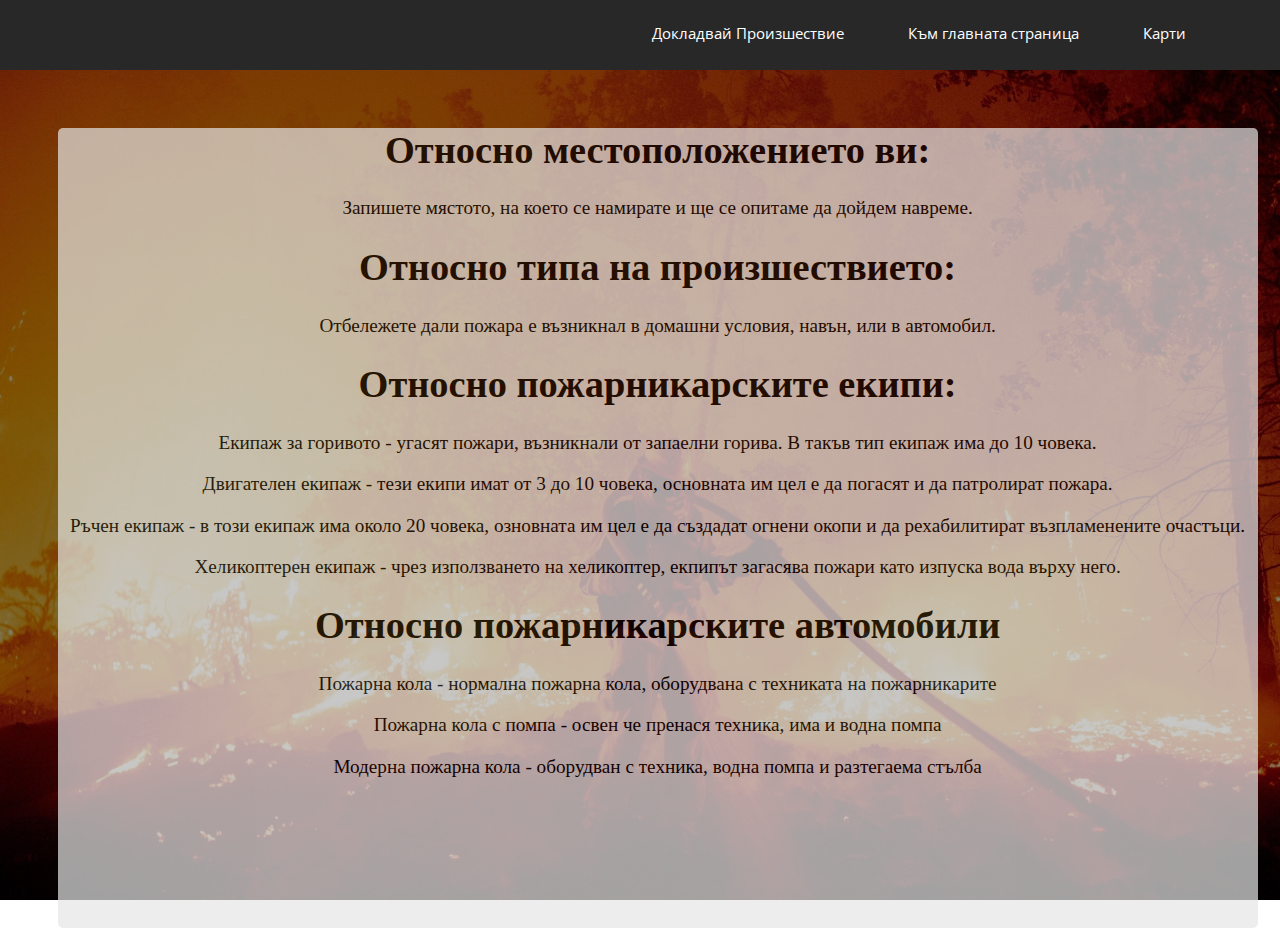
<file: HTML/infoTree.html>
<!DOCTYPE html>
<html lang="en">
<head>
    <meta charset="UTF-8">
    <meta http-equiv="X-UA-Compatible" content="IE=edge">
    <meta name="viewport" content="width=device-width, initial-scale=1.0">
    <meta name="viewport" content="width=device-width, initial-scale=1.0">
    <link rel="preconnect" href="https://fonts.gstatic.com">
    <link href="https://fonts.googleapis.com/css2?family=Alfa+Slab+One&display=swap" rel="stylesheet">
    <link rel="preconnect" href="https://fonts.gstatic.com">
    <link href="https://fonts.googleapis.com/css2?family=Open+Sans:wght@700&display=swap" rel="stylesheet">
    <title>Докладвай Инцидент
    </title>
    <link rel="stylesheet" href="../CSS/infoTree.css">
    <header>
        <nav>
            <ul>
                <li><a href="reportAccident.html">Докладвай Произшествие</a></li>
                <li><a href="index.html">Към главната страница</a></li>
                <li><a href="maps.html">Карти</a></li>
                <li><a href="#"></a></li>
            </ul>
        </nav>
    </header>
    </head>
    <body>
<div class="textbox">
    <h1>Относно местоположението ви:</h1>
    <p>Запишете мястото, на което се намирате и ще се опитаме да дойдем навреме.</p>
    <h1>Относно типа на произшествието:</h1>
    <p>Отбележете дали пожара е възникнал в домашни условия, навън, или в автомобил.</p>
    <h1>Относно пожарникарските екипи:</h1>
    <p>Екипаж за горивото - угасят пожари, възникнали от запаелни горива. В такъв тип екипаж има до 10 човека.</p>
    <p>Двигателен екипаж - тези екипи имат от 3 до 10 човека, основната им цел е да погасят и да патролират пожара.</p>
    <p>Ръчен екипаж - в този екипаж има около 20 човека, озновната им цел е да създадат огнени окопи и да рехабилитират възпламенените очастъци.</p>
    <p>Хеликоптерен екипаж - чрез използването на хеликоптер, екпипът загасява пожари като изпуска вода върху него.</p>
    <h1>Относно пожарникарските автомобили</h1>
    <p>Пожарна кола - нормална пожарна кола, оборудвана с техниката на пожарникарите</p>
    <p>Пожарна кола с помпа - освен че пренася техника, има и водна помпа</p>
    <p>Модерна пожарна кола - оборудван с техника, водна помпа и разтегаема стълба</p>
</div>
    </body>
    </html>
</file>
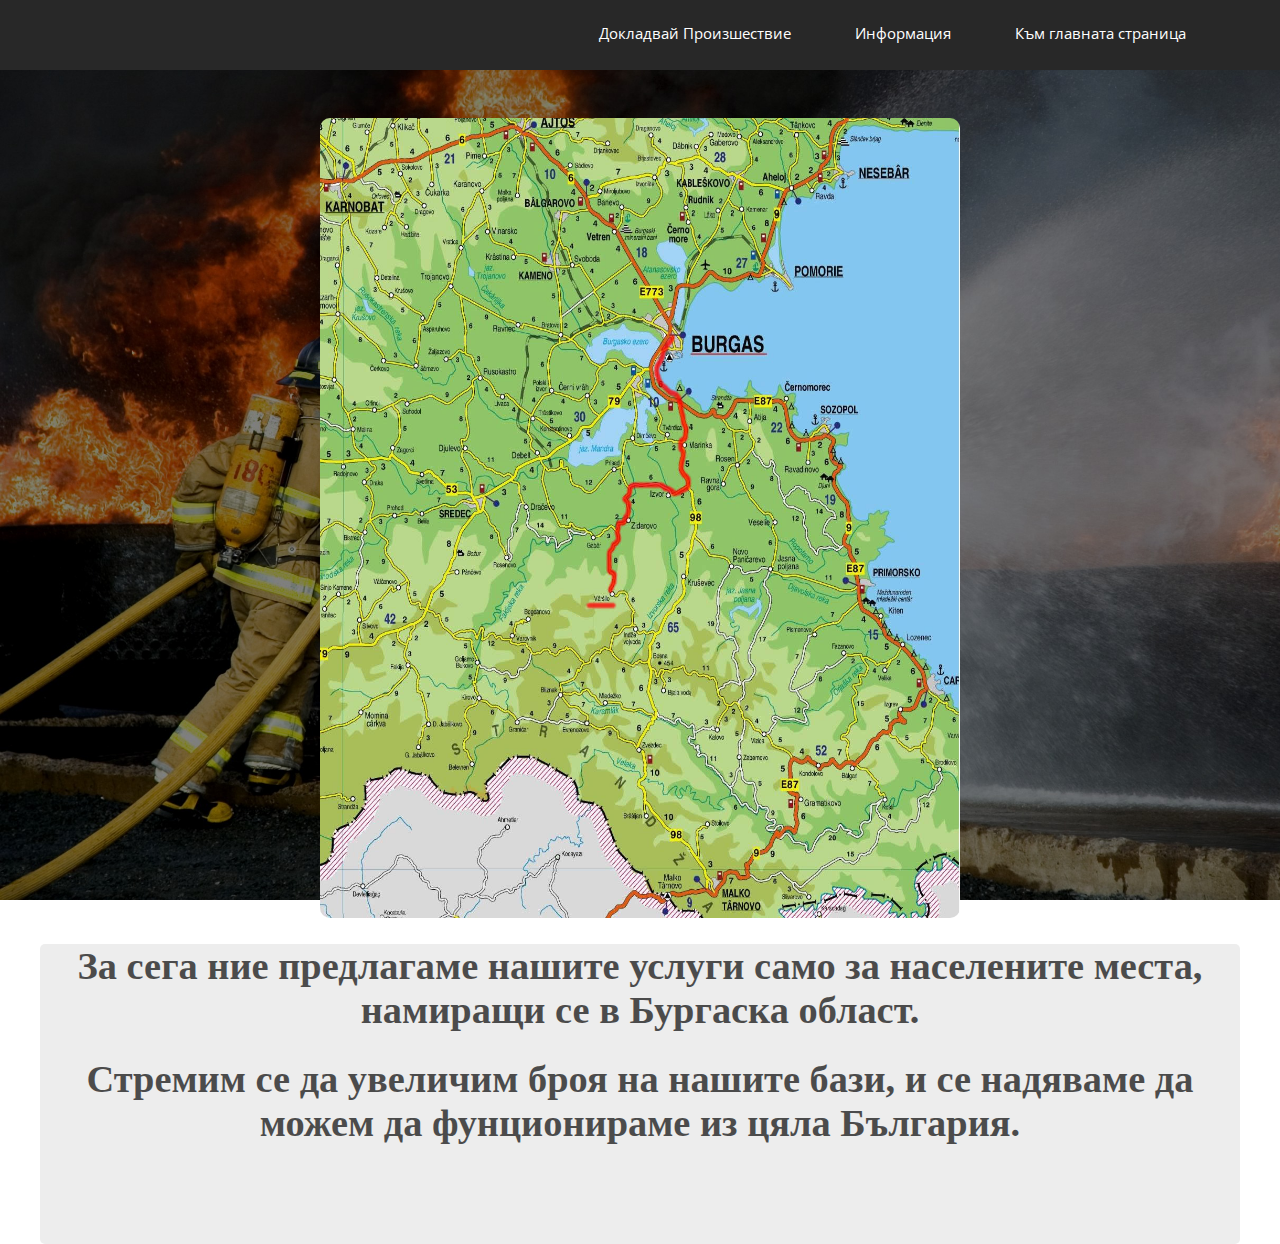
<file: HTML/maps.html>
<!DOCTYPE html>
<html lang="en">
<head>
    <meta charset="UTF-8">
    <meta http-equiv="X-UA-Compatible" content="IE=edge">
    <meta name="viewport" content="width=device-width, initial-scale=1.0">
    <meta name="viewport" content="width=device-width, initial-scale=1.0">
    <link rel="preconnect" href="https://fonts.gstatic.com">
    <link href="https://fonts.googleapis.com/css2?family=Alfa+Slab+One&display=swap" rel="stylesheet">
    <link rel="preconnect" href="https://fonts.gstatic.com">
    <link href="https://fonts.googleapis.com/css2?family=Open+Sans:wght@700&display=swap" rel="stylesheet">
    <title>Докладвай Инцидент
    </title>
    <link rel="stylesheet" href="../CSS/mapsStyle.css">
    <header>
        <nav>
            <ul>
                <li><a href="reportAccident.html">Докладвай Произшествие</a></li>
                <li><a href="infoTree.html">Информация</a></li>
                <li><a href="index.html">Към главната страница</a></li>
                <li><a href="#"></a></li>
            </ul>
        </nav>
    </header>
    </head>
    <body>
        <img src="../Pictures/burgas.jpg" width="100px" height="800px" class="center">
        <div class="textbox">
            <h1>За сега ние предлагаме нашите услуги само за населените места, намиращи се в Бургаска област.</h1>
            <h1>Стремим се да увеличим броя на нашите бази, и се надяваме да можем да фунционираме из цяла България.</h1>
        </div>
    </body>
    </html>
</file>
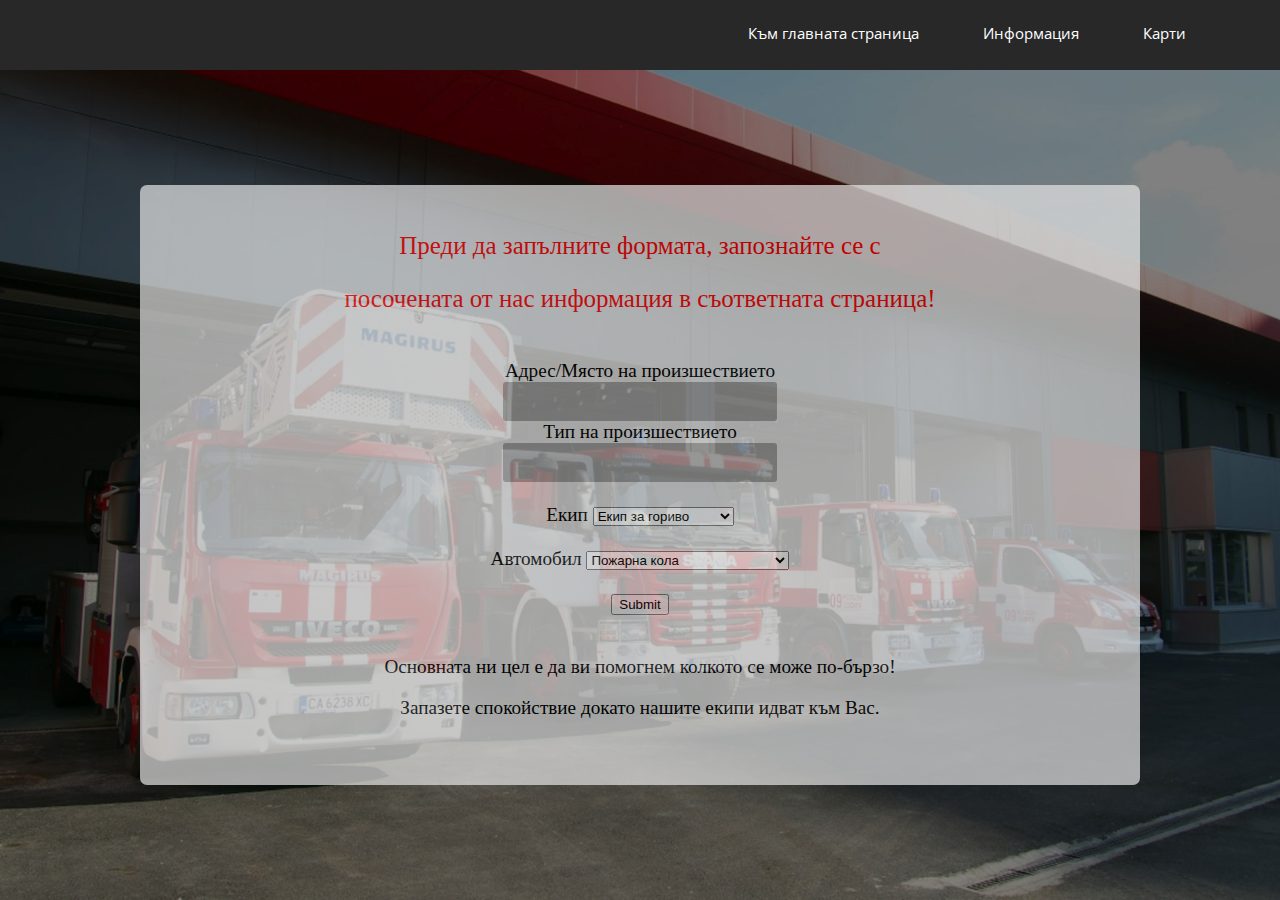
<file: HTML/reportAccident.html>
<!DOCTYPE html>
<html lang="en">
<head>
    <script type="text/javascript">
        function alertForm(){
        var adress =  document.getElementById("adress").value;
        var type = document.getElementById("type").value;
        var team = document.getElementById("team").value;
        var car = document.getElementById("cars").value;

        alert("Sending units to this location: " + adress);
        alert("Type of accident: " + type);
        alert("Sending this team: " + team);
        alert("Vehicle chosen: " + car);
        }
        </script>

    <meta charset="UTF-8">
    <meta http-equiv="X-UA-Compatible" content="IE=edge">
    <meta name="viewport" content="width=device-width, initial-scale=1.0">
    <meta name="viewport" content="width=device-width, initial-scale=1.0">
    <link rel="preconnect" href="https://fonts.gstatic.com">
    <link href="https://fonts.googleapis.com/css2?family=Alfa+Slab+One&display=swap" rel="stylesheet">
    <link rel="preconnect" href="https://fonts.gstatic.com">
    <link href="https://fonts.googleapis.com/css2?family=Open+Sans:wght@700&display=swap" rel="stylesheet">
    <title>Главна Страница
    </title>
    <link rel="stylesheet" href="../CSS/reportAccident.css">
    <header>
        <nav>
            <ul>
                <li><a href="index.html">Към главната страница</a></li>
                <li><a href="infoTree.html">Информация</a></li>
                <li><a href="maps.html">Карти</a></li>
                <li><a href="#"></a></li>
            </ul>
        </nav>
    </header>
</head>
<body>
    <div class="rt">
        <br>
        <form>
            <p class="important">Преди да запълните формата, запознайте се с</p>
            <p class="important">посочената от нас информация в съответната страница!</p><br>
            <label for="adress">Адрес/Място на произшествието</label><br>
            <input type="text" id="adress" name="adress"><br>
            <label for="type">Тип на произшествието</label><br>
            <input type="text" id="type" name="type"><br><br>
            <label for="team">Екип
            </label>
            <select id="team" name="team">
            <option value="fuelCrew">Екип за гориво</option>
            <option value="engineCrew">Двигателен екип</option>
            <option value="handworkCrew">Ръчен екип</option>
            <option value="helicopterCrew">Хеликоптерен екип</option>
            </select><br><br>
            <label for="cars">Автомобил
            </label>
            <select id="cars" name="cars">
            <option value="fireTruck">Пожарна кола</option>
            <option value="pumpTruck">Пожарна кола с водна помпа</option>
            <option value="modernTruck">Модерна пожарна кола</option>
            </select><br>
            <br>
            <button onclick="alertForm()" id="cl1">Submit</button><br>
          </form><br>
          <p>Основната ни цел е да ви помогнем колкото се може по-бързо!</p>
          <p>Запазете спокойствие докато нашите екипи идват към Вас.</p>
    </div>
</body>
</html>
</file>
<file: CSS/infoTree.css>
body, html{
    margin: 0;
    padding: 0;
}

body{
    background-image: url(../Pictures/infoBackground.jpg);
    background-repeat: no-repeat;
    background-attachment: fixed;
    background-size: cover;
}

header{
    width: 100%;
    height: 70px;
    background-color: #282828;
}



span{
    color: #ffffff;
}

ul{
width: auto;
float: right;
margin-top: 8px;
}

li{
    display: inline-block;
    padding: 15px 30px;
}

a{
    text-align: center;
    color: #ffffff;
    text-decoration: none;
    font-family: 'Open Sans', sans-serif;
    font-size: 1.2vw;
}

a:hover{
    color: #F0C330;
    transition: 0.5s;
    margin-top: -16px;
}

.textbox{
    height: 800px;
    width: 1200px;
    text-align: center;
    margin-left: 3em;
    background-color: rgb(230, 230, 230);
    border-radius: 5px;
    opacity: 0.7;
    margin-top: 3em;
    font-family: fantasy;
    font-size: 1.2em;
}
</file>
<file: CSS/mapsStyle.css>
body, html{
    margin: 0;
    padding: 0;
}

body{
    background-image: url(../Pictures/team.jpg);
    background-repeat: no-repeat;
    background-attachment: fixed;
    background-size: cover;
}

header{
    width: 100%;
    height: 70px;
    background-color: #282828;
}



span{
    color: #ffffff;
}

ul{
width: auto;
float: right;
margin-top: 8px;
}

li{
    display: inline-block;
    padding: 15px 30px;
}

a{
    text-align: center;
    color: #ffffff;
    text-decoration: none;
    font-family: 'Open Sans', sans-serif;
    font-size: 1.2vw;
}

a:hover{
    color: #F0C330;
    transition: 0.5s;
    margin-top: -16px;
}

.center {
    display: block;
    margin-left: auto;
    margin-right: auto;
    width: 50%;
  }

img{
    margin-top: 3em;
    border-radius: 10px;
}

.textbox{
    margin: auto;
    height: 300px;
    width: 1200px;
    text-align: center;
    background-color: rgb(230, 230, 230);
    border-radius: 5px;
    opacity: 0.7;
    font-family: fantasy;
    font-size: 1.2em;
}
</file>
<file: CSS/reportAccident.css>
body, html{
    margin: 0;
    padding: 0;
}

body{
    background-image: url(../Pictures/mainImage.jpg);
    background-repeat: no-repeat;
    background-attachment: fixed;
    background-size: cover;
}

header{
    width: 100%;
    height: 70px;
    background-color: #282828;
}

h1{
    position: absolute;
    padding: 3px;
    float: left;
    margin-left: 2%;
    margin-top: 10px;
    font-family: 'Alfa Slab One', cursive;
    color: #f44336;
}

span{
    color: #ffffff;
}

ul{
width: auto;
float: right;
margin-top: 8px;
}

li{
    display: inline-block;
    padding: 15px 30px;
}

a{
    text-align: center;
    color: #ffffff;
    text-decoration: none;
    font-family: 'Open Sans', sans-serif;
    font-size: 1.2vw;
}

a:hover{
    color: #F0C330;
    transition: 0.5s;
    margin-top: -16px;
}

.rt{
    height: 600px;
    width: 1000px;
    text-align: center;
    margin: auto;
    background-color: rgb(230, 230, 230);
    border-radius: 7px;
    opacity: 0.7;
    margin-top: 6em;
    font-family: fantasy;
    font-size: 1.2em;
}

input{
    border: none;
    -webkit-appearance: none;
    -ms-appearance: none;
    -moz-appearance: none;
    appearance: none;
    background: #a1a1a1;
    padding: 12px;
    border-radius: 3px;
    width: 250px;
    outline: none;
}

.important{
    color: red;
    font-size: 1.3em;
}
</file>
